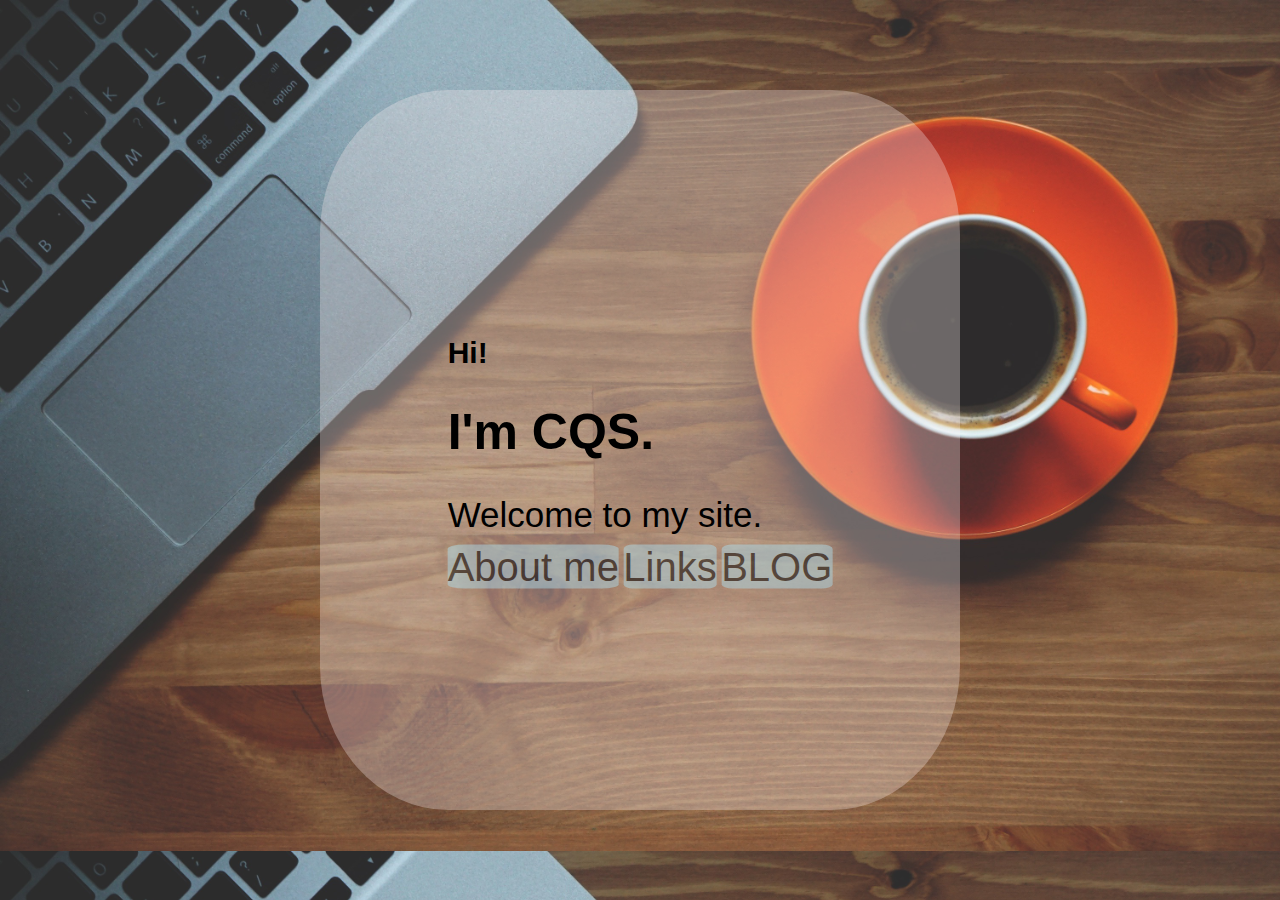
<file: index.html>
<!DOCTYPE html>
<!--
    要有home : 名字、圖片
        About me : 興趣、經歷
        skills : c++、python、Linux、c
        Links : github、IG、FB、DC
-->
<html lang="en">
<head>
    <meta charset="UTF-8">
    <meta http-equiv="X-UA-Compatible" content="IE=edge">
    <meta name="viewport" content="width=device-width, initial-scale=1.0">
    <title>Cqs' s site</title>
    <link rel="website icon" href="icon.jpg">
    <link rel="stylesheet" href="index.css">
    <script src="index.js"></script>
</head>
<body>
    <div id="squarePlusWord">
        <div class="square"></div>
        <div class="words">
        <h2 class="hi">Hi!</h2>
        <h1>I'm CQS.</h1>
        <span class="my-site">Welcome to my site.</span>
        <br/>
            <div class="clickDiv">
                <span class="click-button" id="click-about" onclick="jumpToAbout()">About me</span>
                <span class="click-button" id="click-links" onclick="jumpToLinks()">Links</span>
                <span class="click-button" id="click-home">BLOG</span>
            </div>
        </div>
    </div>
</body>
</html>
</file>
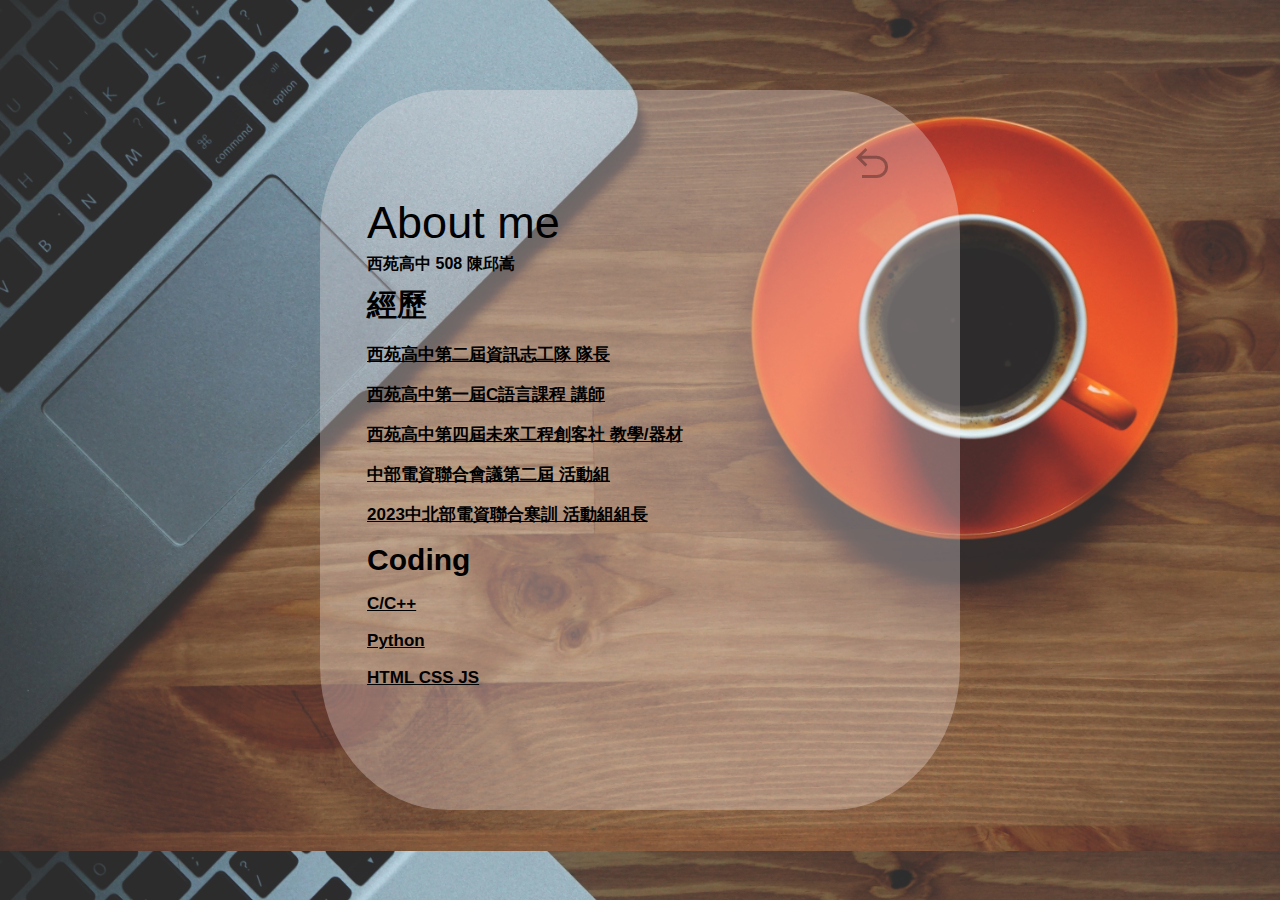
<file: about.html>
<!DOCTYPE html>
<html lang="en">
<head>
    <meta charset="UTF-8">
    <meta http-equiv="X-UA-Compatible" content="IE=edge">
    <meta name="viewport" content="width=device-width, initial-scale=1.0">
    <title>Cqs' site</title>
    <link rel="stylesheet" href="about.css">
    <link rel="website icon" href="icon.jpg">
    <script src="about.js"></script>
</head>
<body>
    <div class="squarePlusWord">
    <div class="square"></div>
        <img src="back.png" class="back" onclick="backToPreviousPage()">
    <div class="words">
        <div class="p-about">
            <p class="p-aboutMe">About me</p>
            <span class="span-name">西苑高中 508 陳邱嵩</span>
        </div>
        <div class="p-interest">
            <p class="p-title">經歷</p>
            <p class="p-content">西苑高中第二屆資訊志工隊 隊長</p>
            <p class="p-content">西苑高中第一屆C語言課程 講師</p>
            <p class="p-content">西苑高中第四屆未來工程創客社 教學/器材</p>
            <p class="p-content">中部電資聯合會議第二屆 活動組</p>
            <p class="p-content">2023中北部電資聯合寒訓 活動組組長</p>
        </div>
        <div class="p-experience">
            <p class="p-title">Coding</p>
            <p class="p-content">C/C++</p>
            <p class="p-content">Python</p>
            <p class="p-content">HTML CSS JS</p>
        </div>
    </div>
</div>
</body>
</html>
</file>
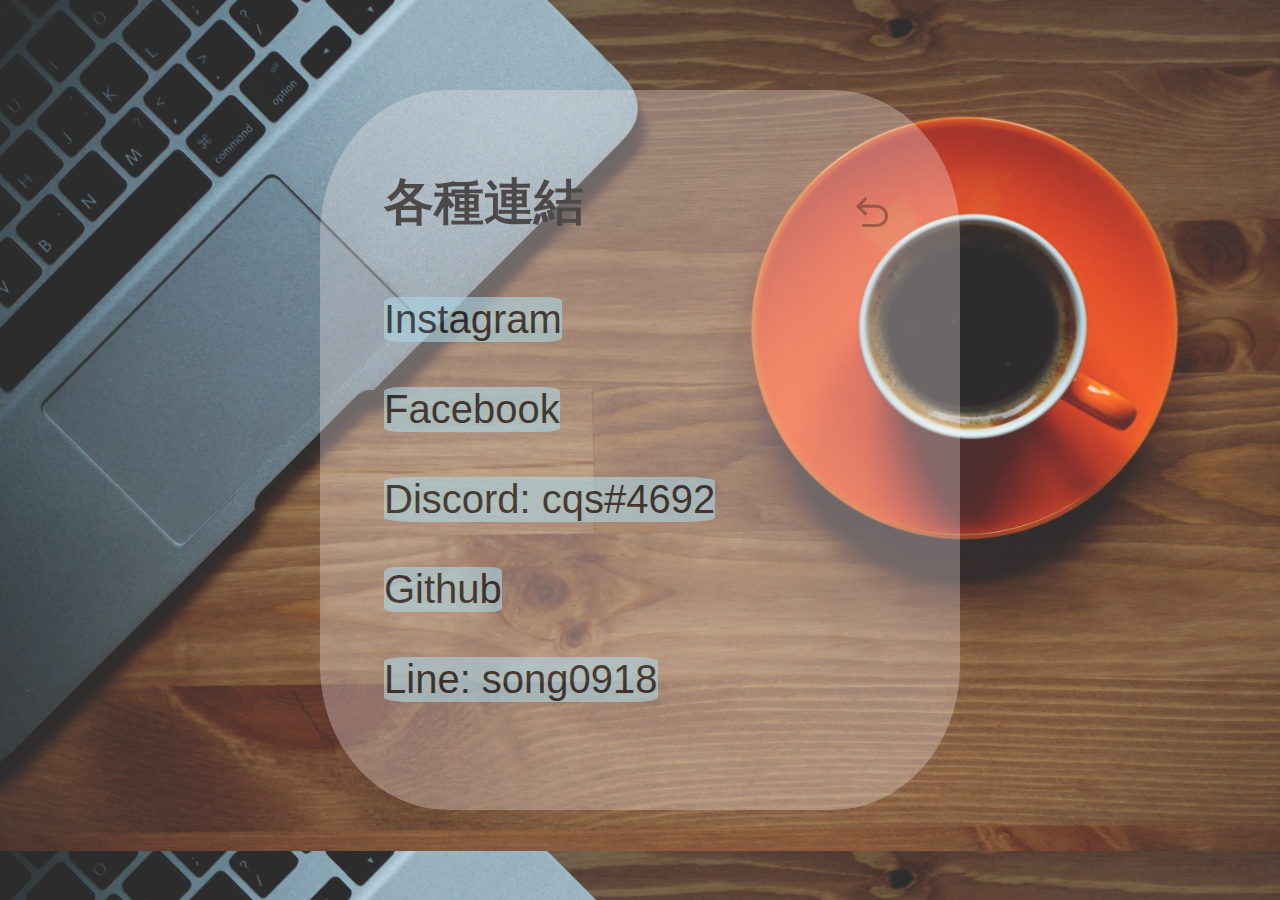
<file: links.html>
<!DOCTYPE html>
<html lang="en">
<head>
    <meta charset="UTF-8">
    <meta http-equiv="X-UA-Compatible" content="IE=edge">
    <meta name="viewport" content="width=device-width, initial-scale=1.0">
    <title>Cqs' site</title>
    <link rel="stylesheet" href="links.css">
    <link rel="website icon" href="icon.jpg">
    <script src="links.js"></script>
</head>
<body>
    <h1>各種連結</h1>
    <div class="square"></div>
        <img src="back.png" class="back" onclick="backToPreviousPage()">
    <div class="words">
        <span class="click-button" id="click-links-1" onclick="jumpToInstagram()">Instagram</span>
        <span class="click-button" id="click-links-2" onclick="jumpToFacebook()">Facebook</span>
        <span class="click-button" id="click-links-3" onclick="jumpToDiscord()">Discord: cqs#4692</span>
        <span class="click-button" id="click-links-4" onclick="jumpToGithub()">Github</span>
        <span class="click-button" id="click-links-5" onclick="jumpToLine()">Line: song0918</span>
    </div>
</body>
</html>
</file>
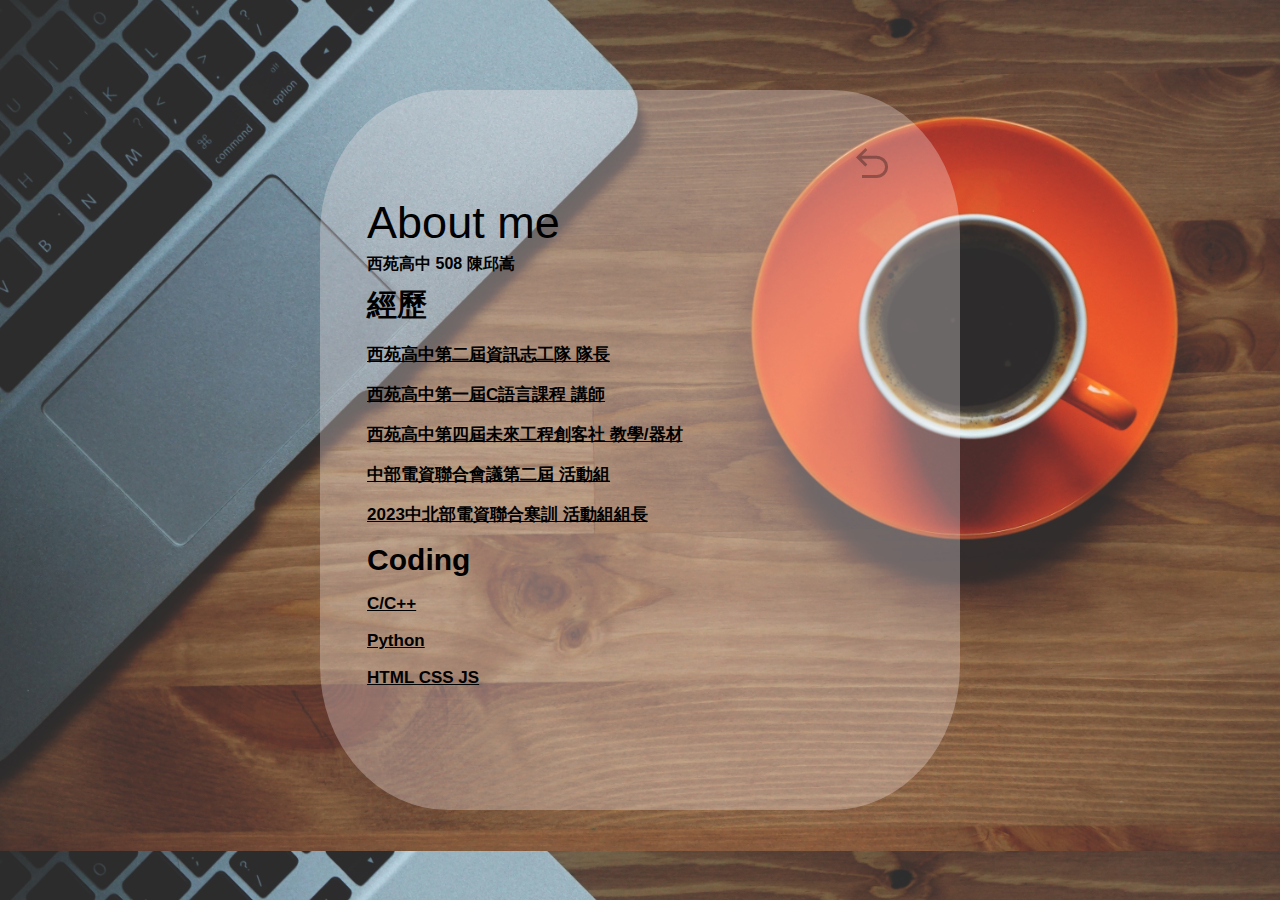
<file: website/about.html>
<!DOCTYPE html>
<html lang="en">
<head>
    <meta charset="UTF-8">
    <meta http-equiv="X-UA-Compatible" content="IE=edge">
    <meta name="viewport" content="width=device-width, initial-scale=1.0">
    <title>Cqs' site</title>
    <link rel="stylesheet" href="about.css">
    <link rel="website icon" href="icon.jpg">
    <script src="about.js"></script>
</head>
<body>
    <div class="square"></div>
        <img src="back.png" class="back" onclick="backToPreviousPage()">
    <div class="words">
        <div class="p-about">
            <p class="p-aboutMe">About me</p>
            <span class="span-name">西苑高中 508 陳邱嵩</span>
        </div>
        <div class="p-interest">
            <p class="p-title">經歷</p>
            <p class="p-content">西苑高中第二屆資訊志工隊 隊長</p>
            <p class="p-content">西苑高中第一屆C語言課程 講師</p>
            <p class="p-content">西苑高中第四屆未來工程創客社 教學/器材</p>
            <p class="p-content">中部電資聯合會議第二屆 活動組</p>
            <p class="p-content">2023中北部電資聯合寒訓 活動組組長</p>
        </div>
        <div class="p-experience">
            <p class="p-title">Coding</p>
            <p class="p-content">C/C++</p>
            <p class="p-content">Python</p>
            <p class="p-content">HTML CSS JS</p>
        </div>
    </div>
</body>
</html>
</file>
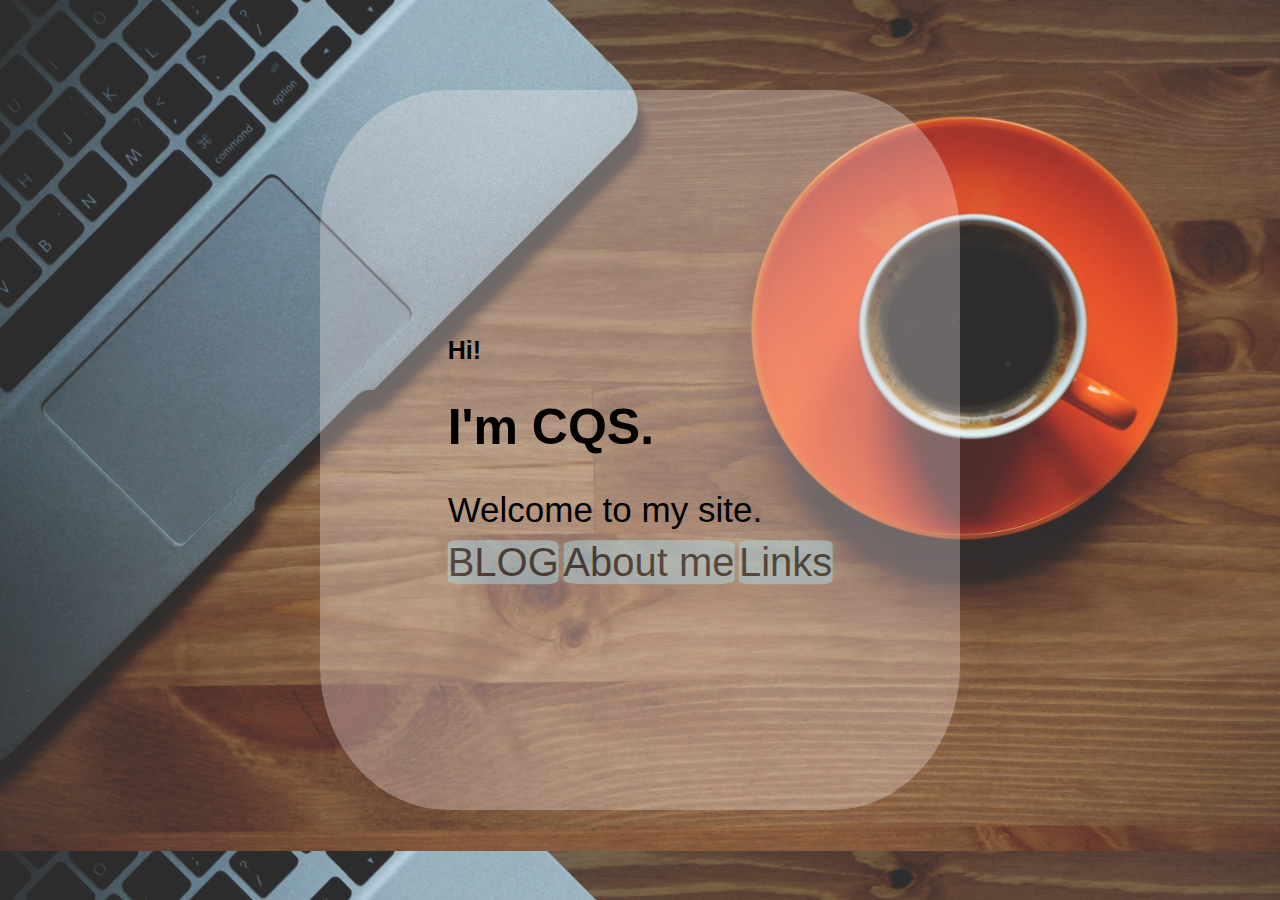
<file: website/home.html>
<!DOCTYPE html>
<!--
    要有home : 名字、圖片
        About me : 興趣、經歷
        skills : c++、python、Linux、c
        Links : github、IG、FB、DC
-->
<html lang="en">
<head>
    <meta charset="UTF-8">
    <meta http-equiv="X-UA-Compatible" content="IE=edge">
    <meta name="viewport" content="width=device-width, initial-scale=1.0">
    <title>Cqs' s site</title>
    <link rel="website icon" href="icon.jpg">
    <link rel="stylesheet" href="home.css">
    <script src="home.js"></script>
</head>
<body>
    <div id="squarePlusWord">
        <div class="square"></div>
        <div class="words">
        <h2 class="hi">Hi!</h2>
        <h1>I'm CQS.</h1>
        <span class="my-site">Welcome to my site.</span>
        <br/>
            <div class="clickDiv">
                <span class="click-button" id="click-home">BLOG</span>
                <span class="click-button" id="click-about" onclick="jumpToAbout()">About me</span>
                <span class="click-button" id="click-links" onclick="jumpToLinks()">Links</span>
            </div>
        </div>
    </div>
</body>
</html>
</file>
<file: index.css>
*{
    font-family: 'Noto Serif TC', serif;
    font-family: 'Ubuntu', sans-serif;
}
@keyframes slideInLeft {
    from{
        transform: translateX(-500px)
    }
    to{
        transform: translateX(0px);
    }
    
}
@keyframes backgroundEaseIn {
    from{
        opacity: 0%;

    }
    to{
        opacity: 100%;
    }
}
.square{
    width: 50%;
    height: 80%;    
    background-color: #FFF2F2;
    position: absolute;
    top: 50%;
    left: 50%;
    transform: translate(-50%, -50%);
    opacity: 0.3;
    border-radius: 20%;
}
.words
{   
    position: absolute;
    top: 50%;
    left: 50%;
    transform: translate(-50%, -50%);
}
.clickDiv{
    margin-top: 10px;
}
.click-button{
    background-color:lightblue;
    cursor: pointer;
    opacity: 0.5;
    border-radius: 10%;
    font-size: 40px;
}
.click-button:hover{
    opacity: 1;
    transform: translateY(10px);
}
h1{
    font-size: 50px;
    animation: slideInLeft;
    animation-duration: 1s;
    animation-delay: 0.2;
    animation-iteration-count: 1;
    animation-fill-mode: none;
}
h2{
    font-size: 30px;
}
.my-site
{
    font-size: 35px;
}
body {
    background-color: black;
    animation: backgroundEaseIn;
    animation-duration: 1s;
    animation-iteration-count: 1;
}
html{
    background-image: url("background-2.jpg");
    background-size: cover;
    background-position: top left;
}
</file>
<file: about.css>
*{
    font-family: 'Noto Sans TC', sans-serif;
    font-family: 'Noto Serif TC', serif;
    font-family: 'Ubuntu', sans-serif;

}
@keyframes backgroundEaseIn {
    from{
        opacity: 0%;

    }
    to{
        opacity: 100%;
    }
}
.square{
    width: 50%;
    height: 80%;
    background-color: #FFF2F2;
    position: absolute;
    top: 50%;
    left: 50%;
    transform: translate(-50%, -50%);
    opacity: 0.3;
    border-radius: 20%;
}
body {
    background-image: url("background-2.jpg");
    background-size: cover;
}
.words{
    position: absolute;
    top: 49%;
    left:41%;
    transform: translate(-50%,-50%);
}
.p-title{
    font-size: 30px;
    margin: 10px 0px 5px 0px;
    font-weight: bold;
}
.p-aboutMe{
    margin: 20px 0px 5px 0px;
    font-size: 45px;
}
.back{
    position: absolute;
    top: 15.5%;
    right: 30%;
    opacity: 0.3;
}
.back:hover{
    border-radius: 100%;
    background-color: #FFF2F2;
    opacity: 0.5;
    cursor: pointer;
}
.span-name{
    font-weight: bold;
}
.p-content{
    font-size: 17px;
    font-weight:bolder;
    text-decoration: underline;
}
body {
    background-color: black;
    animation: backgroundEaseIn;
    animation-duration: 1s;
    animation-iteration-count: 1;
}
</file>
<file: links.css>
*{
    font-family: 'Noto Sans TC', sans-serif;
    font-family: 'Noto Serif TC', serif;
    font-family: 'Ubuntu', sans-serif;

}
@keyframes backgroundEaseIn {
    from{
        opacity: 0%;

    }
    to{
        opacity: 100%;
    }
}
.square{
    width: 50%;
    height: 80%;
    background-color: #FFF2F2;
    position: absolute;
    top: 50%;
    left: 50%;
    transform: translate(-50%, -50%);
    opacity: 0.3;
    border-radius: 20%;
}
body {
    background-image: url("background-2.jpg");
    background-size: cover;
}
h1 {
    position: absolute;
    top: 15%;
    left: 30%;
    font-size: 50px;
    opacity: 1;
}
body {
    background-color: black;
    animation: backgroundEaseIn;
    animation-duration: 1s;
    animation-iteration-count: 1;
}
.back{
    position: absolute;
    top: 21%;
    right: 30%;
    opacity: 0.3;
}
.back:hover{
    border-radius: 100%;
    background-color: #FFF2F2;
    opacity: 0.5;
    
    cursor: pointer;
}
#click-links-1{
    position: absolute;
    top: 33%;
    left: 30%;
    background-color:lightblue;
    cursor: pointer;
    border-radius: 10%;
    font-size: 40px;
}
#click-links-2{
    position: absolute;
    top: 43%;
    left: 30%;
    background-color:lightblue;
    cursor: pointer;;
    border-radius: 10%;
    font-size: 40px;
}
#click-links-3{
    position: absolute;
    top: 53%;
    left: 30%;
    background-color:lightblue;
    border-radius: 10%;
    font-size: 40px;
}
#click-links-4{
    position: absolute;
    top: 63%;
    left: 30%;
    background-color:lightblue;
    cursor: pointer;
    border-radius: 10%;
    font-size: 40px;
}
#click-links-5{
    position: absolute;
    top: 73%;
    left: 30%;
    background-color:lightblue;
    border-radius: 10%;
    font-size: 40px;
}
.click-button:hover{
    opacity: 1;
}
.click-button{
    opacity: 0.6;
}
</file>
<file: website/about.css>
*{
    font-family: 'Noto Sans TC', sans-serif;
    font-family: 'Noto Serif TC', serif;
    font-family: 'Ubuntu', sans-serif;

}
@keyframes backgroundEaseIn {
    from{
        opacity: 0%;

    }
    to{
        opacity: 100%;
    }
}
.square{
    width: 50%;
    height: 80%;
    background-color: #FFF2F2;
    position: absolute;
    top: 50%;
    left: 50%;
    transform: translate(-50%, -50%);
    opacity: 0.3;
    border-radius: 20%;
}
body {
    background-image: url("background-2.jpg");
    background-size: cover;
}
.words{
    position: absolute;
    top: 49%;
    left:41%;
    transform: translate(-50%,-50%);
}
.p-title{
    font-size: 30px;
    margin: 10px 0px 5px 0px;
    font-weight: bold;
}
.p-aboutMe{
    margin: 20px 0px 5px 0px;
    font-size: 45px;
}
.back{
    position: absolute;
    top: 15.5%;
    right: 30%;
    opacity: 0.3;
}
.back:hover{
    border-radius: 100%;
    background-color: #FFF2F2;
    opacity: 0.5;
    
    cursor: pointer;
}
.span-name{
    font-weight: bold;
}
.p-content{
    font-size: 17px;
    font-weight:bolder;
    text-decoration: underline;
}
body {
    background-color: black;
    animation: backgroundEaseIn;
    animation-duration: 1s;
    animation-iteration-count: 1;
}
</file>
<file: website/home.css>
*{
    font-family: 'Noto Serif TC', serif;
    font-family: 'Ubuntu', sans-serif;
}
@keyframes slideInLeft {
    from{
        transform: translateX(-500px)
    }
    to{
        transform: translateX(0px);
    }
    
}
@keyframes backgroundEaseIn {
    from{
        opacity: 0%;

    }
    to{
        opacity: 100%;
    }
}
.square{
    width: 50%;
    height: 80%;    
    background-color: #FFF2F2;
    position: absolute;
    top: 50%;
    left: 50%;
    transform: translate(-50%, -50%);
    opacity: 0.3;
    border-radius: 20%;
}
.words
{   
    position: absolute;
    top: 50%;
    left: 50%;
    transform: translate(-50%, -50%);
}
.clickDiv{
    margin-top: 10px;
}
.click-button{
    background-color:lightblue;
    cursor: pointer;
    opacity: 0.5;
    border-radius: 10%;
    font-size: 40px;
}
.click-button:hover{
    opacity: 1;
    transform: translateY(10px);
}
h1{
    font-size: 50px;
    animation: slideInLeft;
    animation-duration: 1s;
    animation-delay: 0.2;
    animation-iteration-count: 1;
    animation-fill-mode: none;
}
h2{
    font-size: 25px;
}
.my-site
{
    font-size: 35px;
}
body {
    background-color: black;
    animation: backgroundEaseIn;
    animation-duration: 1s;
    animation-iteration-count: 1;
}
html{
    background-image: url("background-2.jpg");
    background-size: cover;
    background-position: top left;
}
</file>
